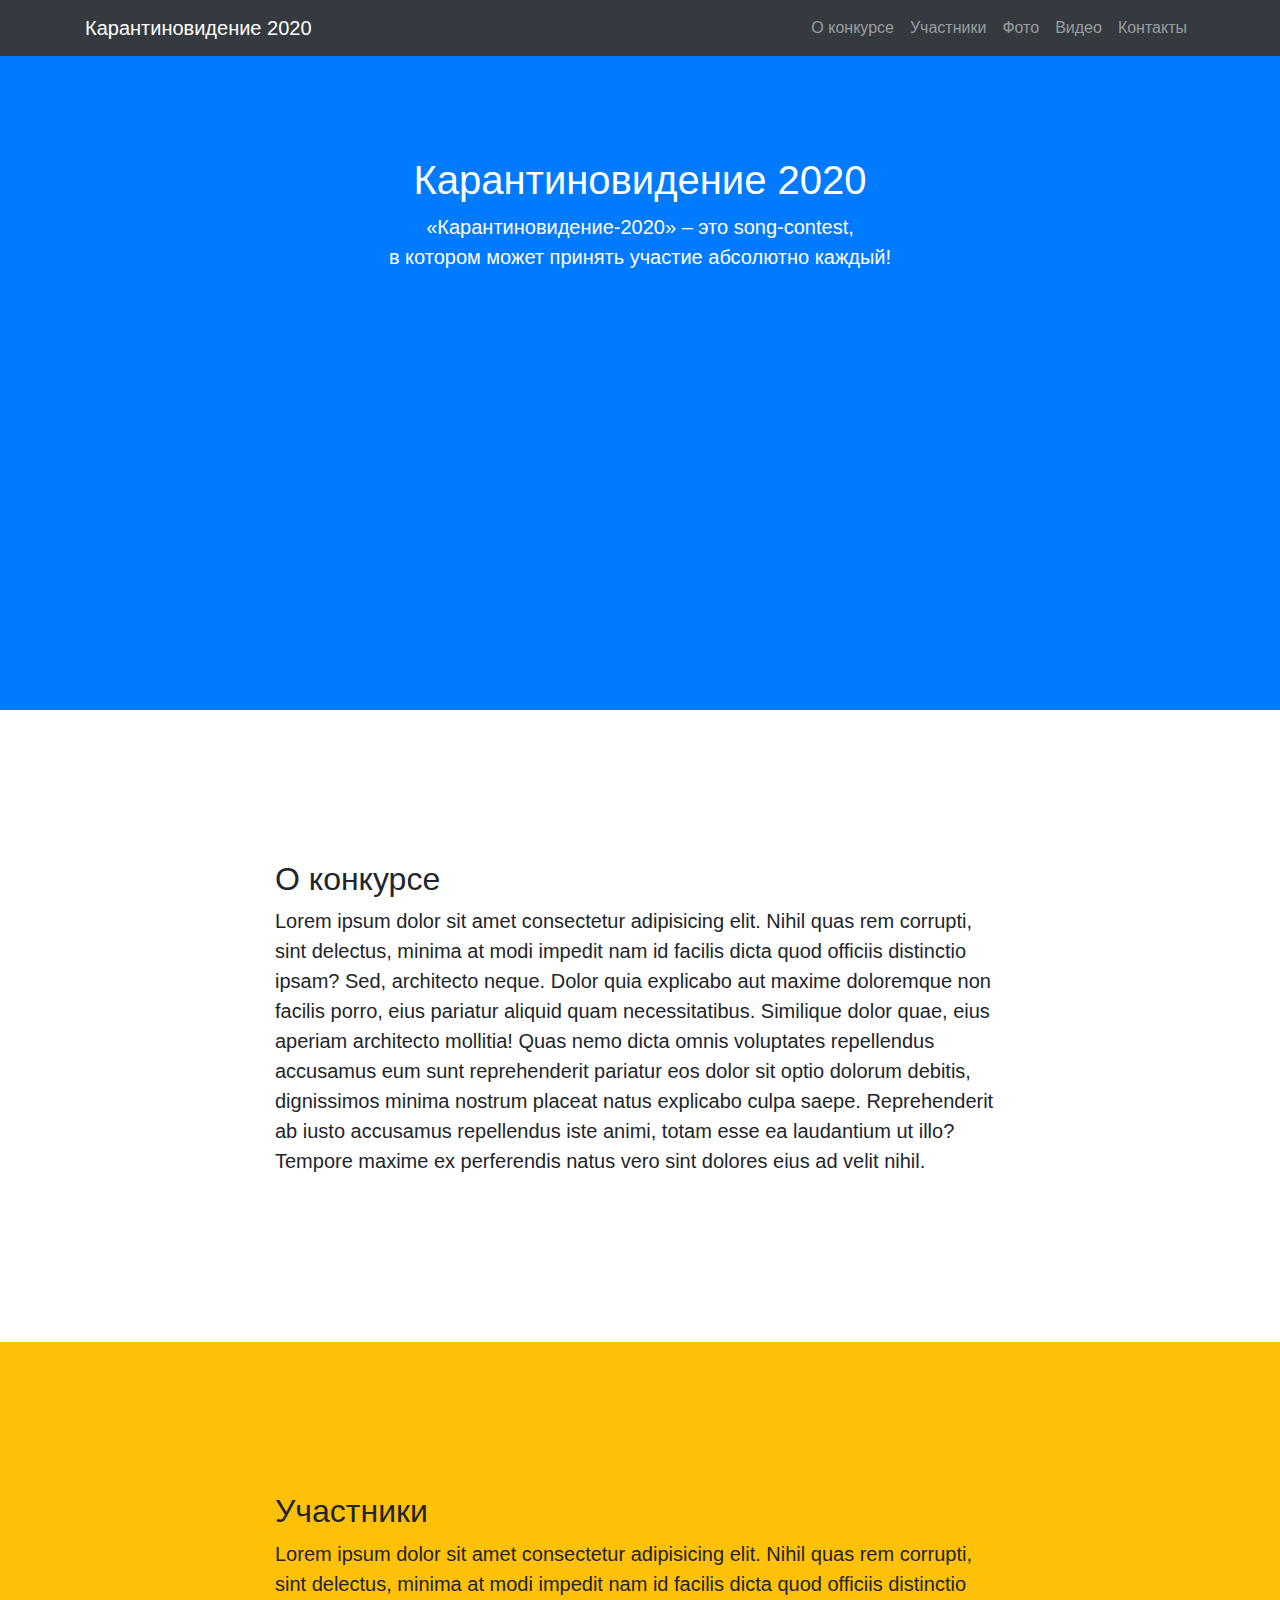
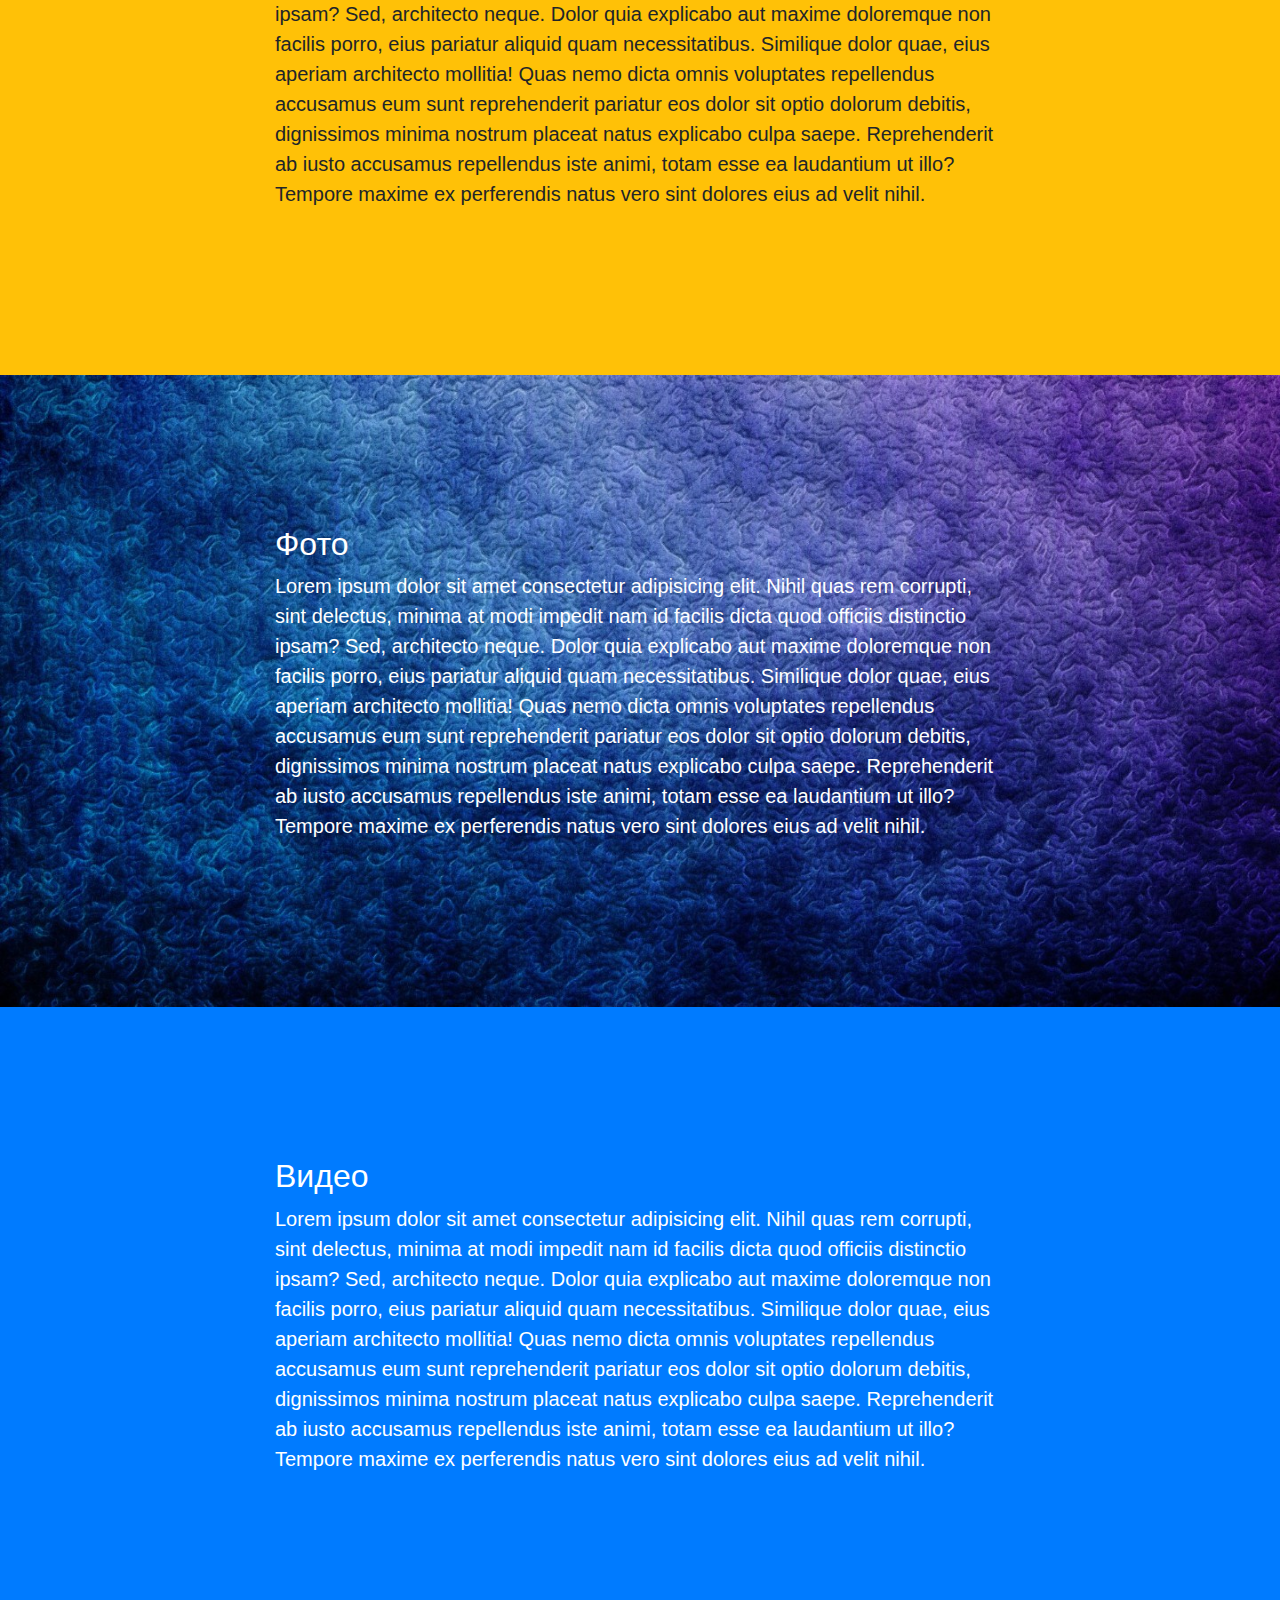
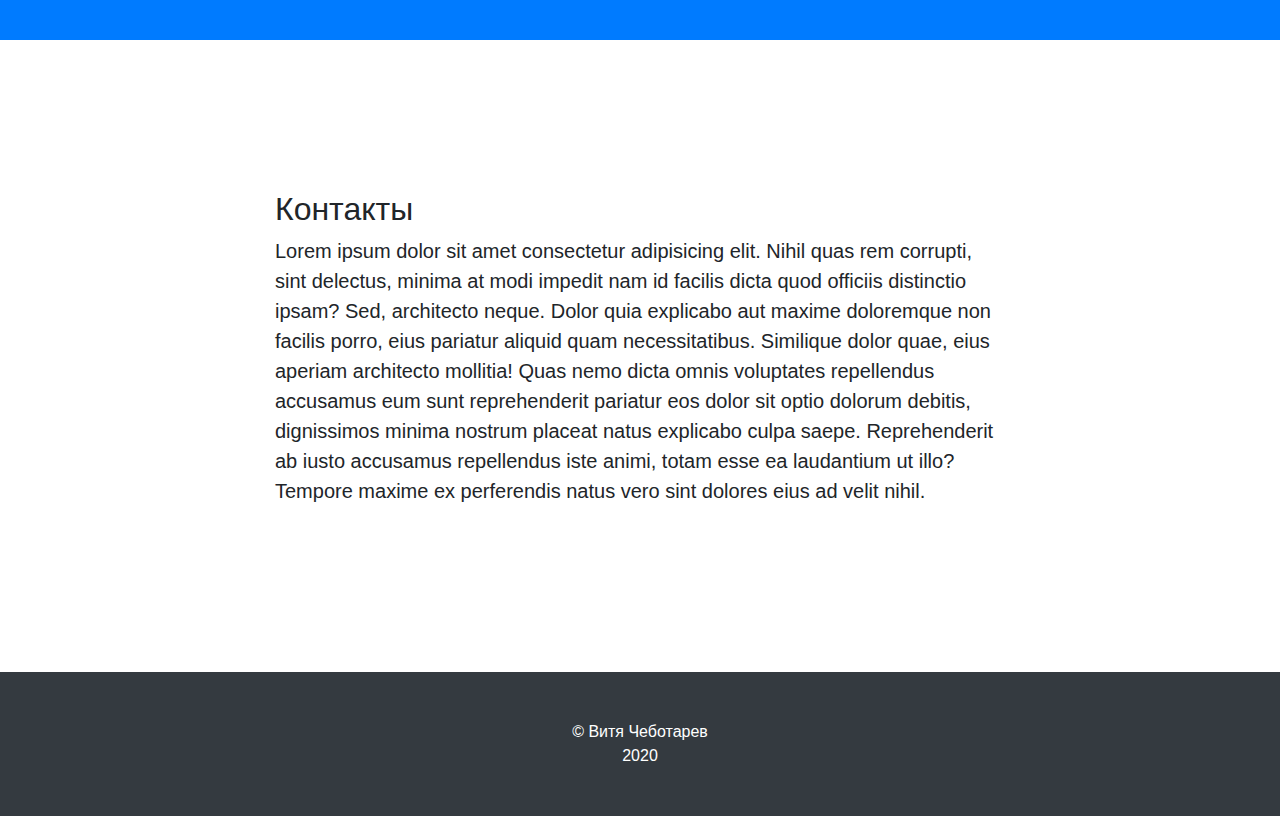
<file: index.html>
<!DOCTYPE html>
<html lang="ru">

<head>
  <meta charset="utf-8">
  <meta name="viewport" content="width=device-width, initial-scale=1, shrink-to-fit=no">
  <meta name="description" content="Карантиновидение 2020">
  <meta name="keywords" content="Карантиновидение 2020">
  <meta name="author" content="Виктор Чеботарев">
  <title>Карантиновидение 2020</title>
  <link href="css/bootstrap.css" rel="stylesheet">
  <link href="css/style.css" rel="stylesheet">
</head>

<body id="page-top">

  <nav class="navbar navbar-expand-lg navbar-dark bg-dark fixed-top" id="mainNav">
    <div class="container">
      <a class="navbar-brand js-scroll-trigger" href="#page-top">Карантиновидение 2020</a>
      <button class="navbar-toggler" type="button" data-toggle="collapse" data-target="#navbarResponsive" aria-controls="navbarResponsive" aria-expanded="false" aria-label="Toggle navigation">
        <span class="navbar-toggler-icon"></span>
      </button>
      <div class="collapse navbar-collapse" id="navbarResponsive">
        <ul class="navbar-nav ml-auto">
          <li class="nav-item">
            <a class="nav-link js-scroll-trigger" href="#about">О конкурсе</a>
          </li>
          <li class="nav-item">
            <a class="nav-link js-scroll-trigger" href="#participants">Участники</a>
          </li>
          <li class="nav-item">
            <a class="nav-link js-scroll-trigger" href="#photo">Фото</a>
          </li>
          <li class="nav-item">
            <a class="nav-link js-scroll-trigger" href="#video">Видео</a>
          </li>
          <li class="nav-item">
            <a class="nav-link js-scroll-trigger" href="#contact">Контакты</a>
          </li>
        </ul>
      </div>
    </div>
  </nav>

  <header class="bg-primary text-white">
    <div class="container text-center">
      <h1>Карантиновидение 2020</h1>
      <p class="lead">«Карантиновидение-2020» – это song-contest,<br> в котором может принять участие абсолютно каждый!</p>

      <iframe width="560" height="315" src="https://www.youtube.com/embed/E4TScvoxprw" frameborder="0" allow="accelerometer; autoplay; encrypted-media; gyroscope; picture-in-picture" allowfullscreen></iframe>

    </div>
  </header>

  <section id="about">
    <div class="container">
      <div class="row">
        <div class="col-lg-8 mx-auto">
          <h2>О конкурсе</h2>
          <p class="lead">Lorem ipsum dolor sit amet consectetur adipisicing elit. Nihil quas rem corrupti, sint delectus, minima at modi impedit nam id facilis dicta quod officiis distinctio ipsam? Sed, architecto neque. Dolor quia explicabo aut maxime doloremque non facilis porro, eius pariatur aliquid quam necessitatibus. Similique dolor quae, eius aperiam architecto mollitia! Quas nemo dicta omnis voluptates repellendus accusamus eum sunt reprehenderit pariatur eos dolor sit optio dolorum debitis, dignissimos minima nostrum placeat natus explicabo culpa saepe. Reprehenderit ab iusto accusamus repellendus iste animi, totam esse ea laudantium ut illo? Tempore maxime ex perferendis natus vero sint dolores eius ad velit nihil.</p>
        </div>
      </div>
    </div>
  </section>

  <section id="participants" class="bg-warning">
    <div class="container">
      <div class="row">
        <div class="col-lg-8 mx-auto">
          <h2>Участники</h2>
          <p class="lead">Lorem ipsum dolor sit amet consectetur adipisicing elit. Nihil quas rem corrupti, sint delectus, minima at modi impedit nam id facilis dicta quod officiis distinctio ipsam? Sed, architecto neque. Dolor quia explicabo aut maxime doloremque non facilis porro, eius pariatur aliquid quam necessitatibus. Similique dolor quae, eius aperiam architecto mollitia! Quas nemo dicta omnis voluptates repellendus accusamus eum sunt reprehenderit pariatur eos dolor sit optio dolorum debitis, dignissimos minima nostrum placeat natus explicabo culpa saepe. Reprehenderit ab iusto accusamus repellendus iste animi, totam esse ea laudantium ut illo? Tempore maxime ex perferendis natus vero sint dolores eius ad velit nihil.</p>
        </div>
      </div>
    </div>
  </section>

  <section id="photo" class="text-white">
    <div class="container">
      <div class="row">
        <div class="col-lg-8 mx-auto">
          <h2>Фото</h2>
          <p class="lead">Lorem ipsum dolor sit amet consectetur adipisicing elit. Nihil quas rem corrupti, sint delectus, minima at modi impedit nam id facilis dicta quod officiis distinctio ipsam? Sed, architecto neque. Dolor quia explicabo aut maxime doloremque non facilis porro, eius pariatur aliquid quam necessitatibus. Similique dolor quae, eius aperiam architecto mollitia! Quas nemo dicta omnis voluptates repellendus accusamus eum sunt reprehenderit pariatur eos dolor sit optio dolorum debitis, dignissimos minima nostrum placeat natus explicabo culpa saepe. Reprehenderit ab iusto accusamus repellendus iste animi, totam esse ea laudantium ut illo? Tempore maxime ex perferendis natus vero sint dolores eius ad velit nihil.</p>
        </div>
      </div>
    </div>
  </section>

  <section id="video" class="bg-primary text-white">
    <div class="container">
      <div class="row">
        <div class="col-lg-8 mx-auto">
          <h2>Видео</h2>
          <p class="lead">Lorem ipsum dolor sit amet consectetur adipisicing elit. Nihil quas rem corrupti, sint delectus, minima at modi impedit nam id facilis dicta quod officiis distinctio ipsam? Sed, architecto neque. Dolor quia explicabo aut maxime doloremque non facilis porro, eius pariatur aliquid quam necessitatibus. Similique dolor quae, eius aperiam architecto mollitia! Quas nemo dicta omnis voluptates repellendus accusamus eum sunt reprehenderit pariatur eos dolor sit optio dolorum debitis, dignissimos minima nostrum placeat natus explicabo culpa saepe. Reprehenderit ab iusto accusamus repellendus iste animi, totam esse ea laudantium ut illo? Tempore maxime ex perferendis natus vero sint dolores eius ad velit nihil.</p>
        </div>
      </div>
    </div>
  </section>

  <section id="contact">
    <div class="container">
      <div class="row">
        <div class="col-lg-8 mx-auto">
          <h2>Контакты</h2>
          <p class="lead">Lorem ipsum dolor sit amet consectetur adipisicing elit. Nihil quas rem corrupti, sint delectus, minima at modi impedit nam id facilis dicta quod officiis distinctio ipsam? Sed, architecto neque. Dolor quia explicabo aut maxime doloremque non facilis porro, eius pariatur aliquid quam necessitatibus. Similique dolor quae, eius aperiam architecto mollitia! Quas nemo dicta omnis voluptates repellendus accusamus eum sunt reprehenderit pariatur eos dolor sit optio dolorum debitis, dignissimos minima nostrum placeat natus explicabo culpa saepe. Reprehenderit ab iusto accusamus repellendus iste animi, totam esse ea laudantium ut illo? Tempore maxime ex perferendis natus vero sint dolores eius ad velit nihil.</p>
        </div>
      </div>
    </div>
  </section>

  <footer class="py-5 bg-dark">
    <div class="container">
      <p class="m-0 text-center text-white">&copy; Витя Чеботарев <br>2020</p>
    </div>
  </footer>

  <script src="js/jquery.js"></script>
  <script src="js/bootstrap.bundle.js"></script>
  <script src="js/jquery.easing.js"></script>
  <script src="js/script.js"></script>

</body>

</html>
</file>
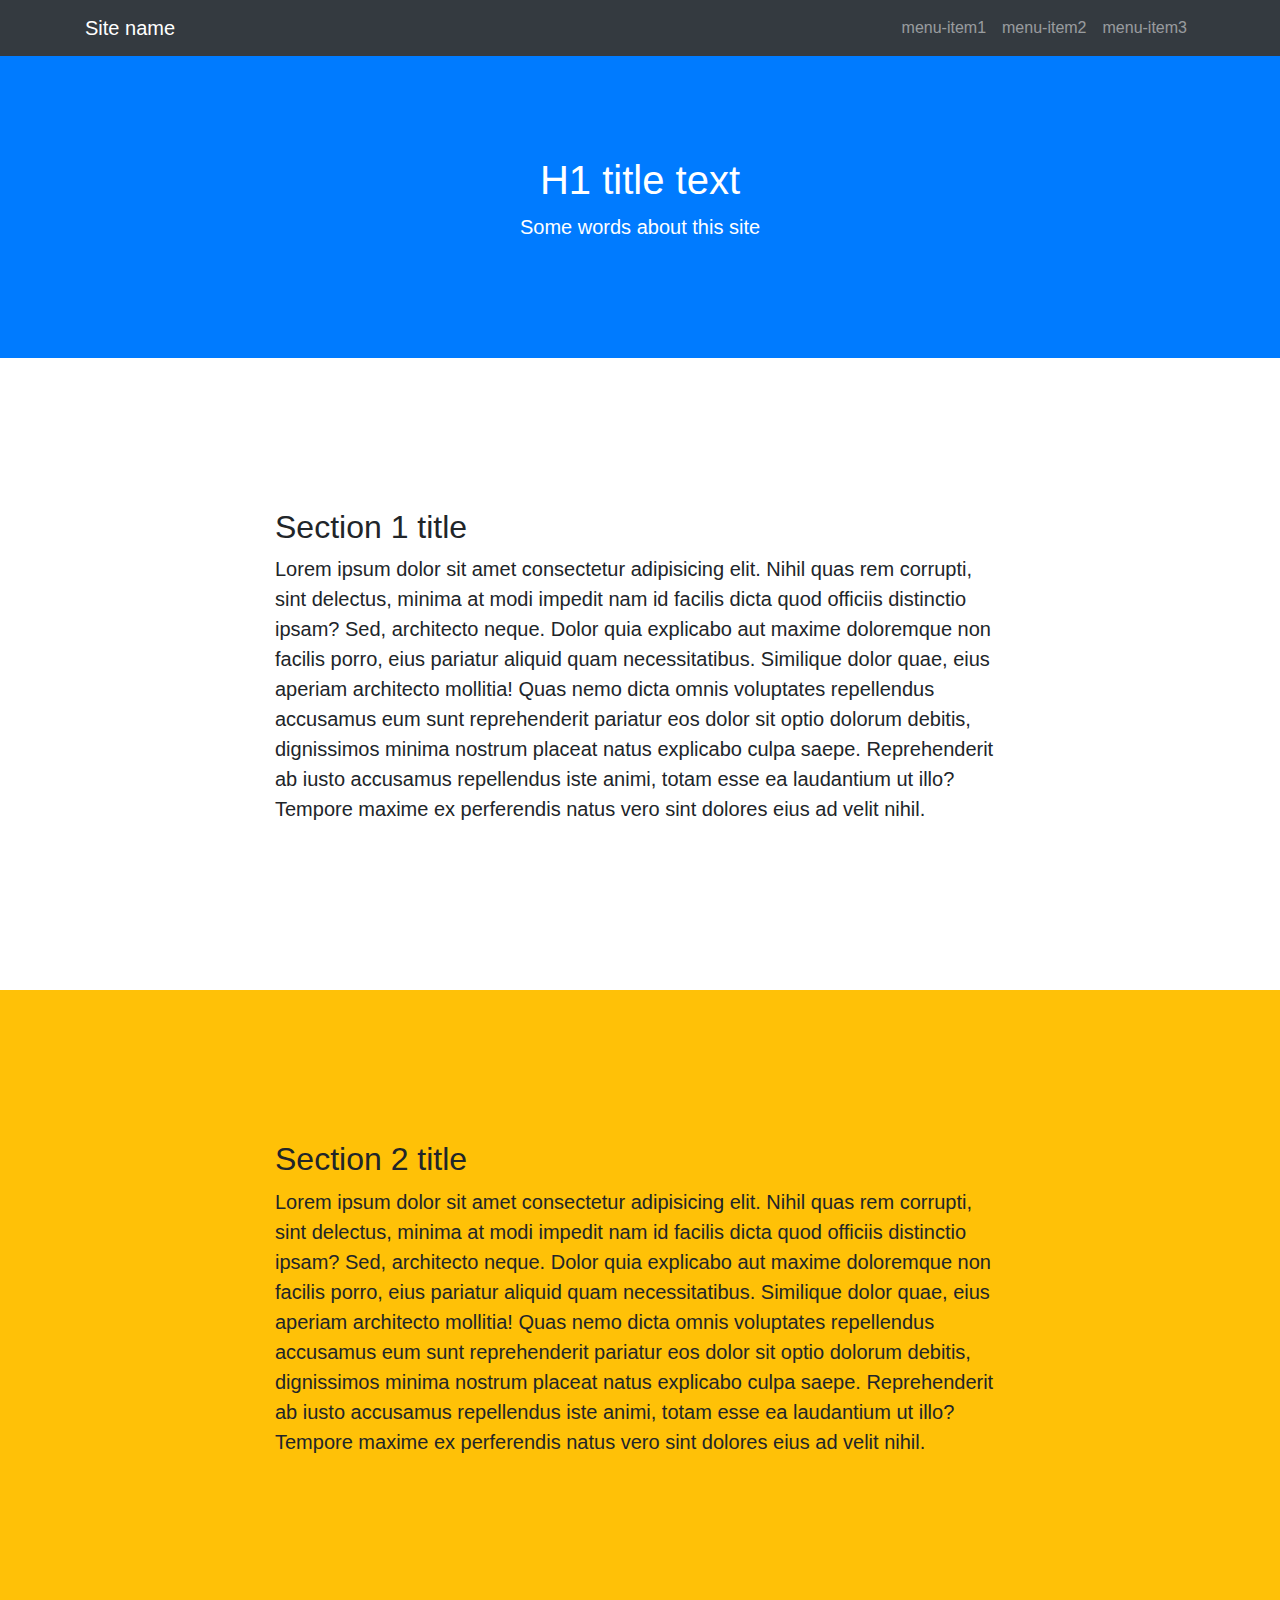
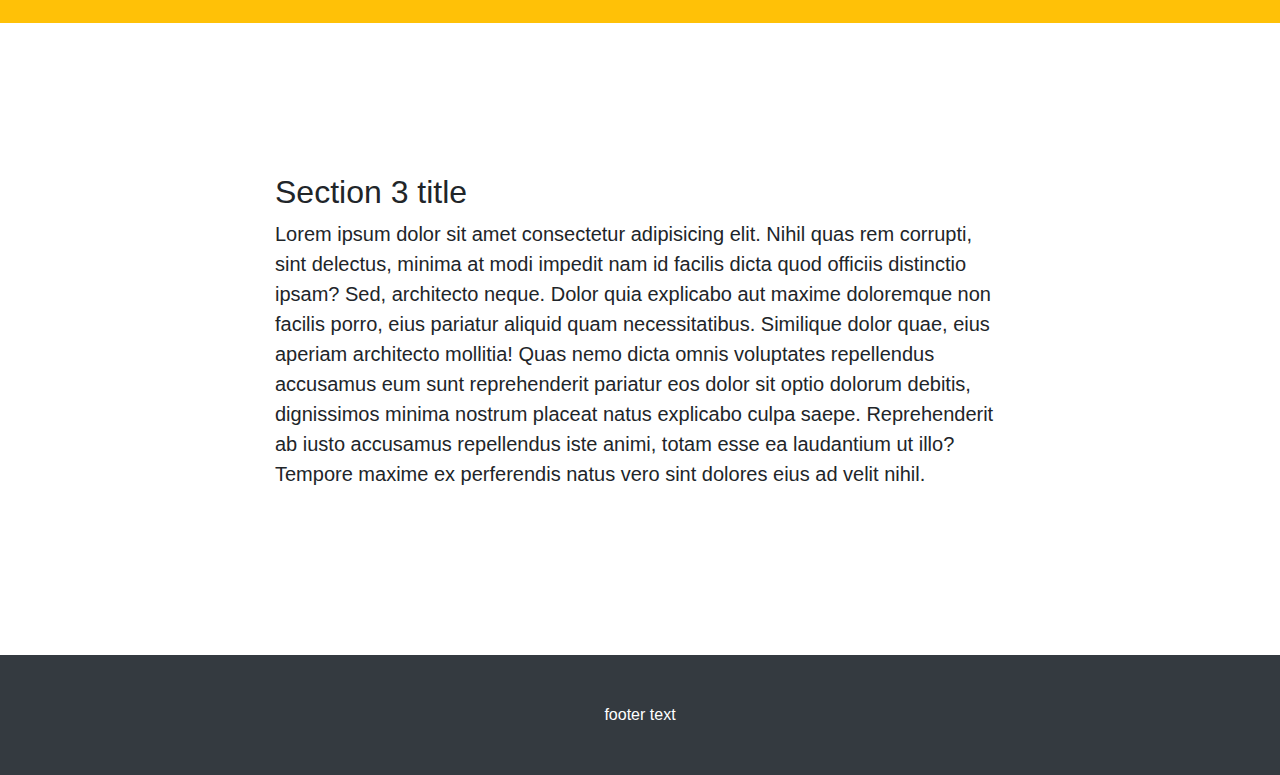
<file: template.html>
<!DOCTYPE html>
<html lang="ru">

<head>
  <meta charset="utf-8">
  <meta name="viewport" content="width=device-width, initial-scale=1, shrink-to-fit=no">
  <meta name="description" content="">
  <title></title>
  <link href="css/bootstrap.css" rel="stylesheet">
  <link href="css/style.css" rel="stylesheet">
</head>

<body id="page-top">

  <nav class="navbar navbar-expand-md navbar-dark bg-dark fixed-top" id="mainNav">
    
    <div class="container">
      
      <a class="navbar-brand js-scroll-trigger" href="#page-top">Site name</a>
      
      <button class="navbar-toggler" type="button" data-toggle="collapse" data-target="#navbarResponsive" aria-controls="navbarResponsive" aria-expanded="false" aria-label="Toggle navigation">
        <span class="navbar-toggler-icon"></span>
      </button>

      <div class="collapse navbar-collapse" id="navbarResponsive">
        <ul class="navbar-nav ml-auto">

          <li class="nav-item">
            <a class="nav-link js-scroll-trigger" href="#menu-item1">menu-item1</a>
          </li>

          <li class="nav-item">
            <a class="nav-link js-scroll-trigger" href="#menu-item2">menu-item2</a>
          </li>

          <li class="nav-item">
            <a class="nav-link js-scroll-trigger" href="#menu-item3">menu-item3</a>
          </li>

          </li>
        </ul>

      </div>
    </div>

  </nav>

  <header class="bg-primary text-white">
    <div class="container text-center">
      <h1>H1 title text</h1>
      <p class="lead">
        Some words about this site
      </p>
    </div>
  </header>

  <section id="menu-item1">
    <div class="container">
      <div class="row">
        <div class="col-lg-8 mx-auto">
          <h2>Section 1 title</h2>
          <p class="lead">Lorem ipsum dolor sit amet consectetur adipisicing elit. Nihil quas rem corrupti, sint delectus, minima at modi impedit nam id facilis dicta quod officiis distinctio ipsam? Sed, architecto neque. Dolor quia explicabo aut maxime doloremque non facilis porro, eius pariatur aliquid quam necessitatibus. Similique dolor quae, eius aperiam architecto mollitia! Quas nemo dicta omnis voluptates repellendus accusamus eum sunt reprehenderit pariatur eos dolor sit optio dolorum debitis, dignissimos minima nostrum placeat natus explicabo culpa saepe. Reprehenderit ab iusto accusamus repellendus iste animi, totam esse ea laudantium ut illo? Tempore maxime ex perferendis natus vero sint dolores eius ad velit nihil.</p>
        </div>
      </div>
    </div>
  </section>

  <section id="menu-item2" class="bg-warning">
    <div class="container">
      <div class="row">
        <div class="col-lg-8 mx-auto">
          <h2>Section 2 title</h2>
          <p class="lead">Lorem ipsum dolor sit amet consectetur adipisicing elit. Nihil quas rem corrupti, sint delectus, minima at modi impedit nam id facilis dicta quod officiis distinctio ipsam? Sed, architecto neque. Dolor quia explicabo aut maxime doloremque non facilis porro, eius pariatur aliquid quam necessitatibus. Similique dolor quae, eius aperiam architecto mollitia! Quas nemo dicta omnis voluptates repellendus accusamus eum sunt reprehenderit pariatur eos dolor sit optio dolorum debitis, dignissimos minima nostrum placeat natus explicabo culpa saepe. Reprehenderit ab iusto accusamus repellendus iste animi, totam esse ea laudantium ut illo? Tempore maxime ex perferendis natus vero sint dolores eius ad velit nihil.</p>
        </div>
      </div>
    </div>
  </section>

  <section id="menu-item3">
    <div class="container">
      <div class="row">
        <div class="col-lg-8 mx-auto">
          <h2>Section 3 title</h2>
          <p class="lead">Lorem ipsum dolor sit amet consectetur adipisicing elit. Nihil quas rem corrupti, sint delectus, minima at modi impedit nam id facilis dicta quod officiis distinctio ipsam? Sed, architecto neque. Dolor quia explicabo aut maxime doloremque non facilis porro, eius pariatur aliquid quam necessitatibus. Similique dolor quae, eius aperiam architecto mollitia! Quas nemo dicta omnis voluptates repellendus accusamus eum sunt reprehenderit pariatur eos dolor sit optio dolorum debitis, dignissimos minima nostrum placeat natus explicabo culpa saepe. Reprehenderit ab iusto accusamus repellendus iste animi, totam esse ea laudantium ut illo? Tempore maxime ex perferendis natus vero sint dolores eius ad velit nihil.</p>
        </div>
      </div>
    </div>
  </section>

  <footer class="py-5 bg-dark">
    <div class="container">
      <p class="m-0 text-center text-white">footer text</p>
    </div>
  </footer>

  <script src="js/jquery.js"></script>
  <script src="js/bootstrap.bundle.js"></script>
  <script src="js/jquery.easing.js"></script>
  <script src="js/script.js"></script>

</body>

</html>
</file>
<file: css/style.css>
header {
  padding: 156px 0 100px;
}

section {
  padding: 150px 0;
}

#photo{
  background-image: url(../img/bg.jpg);
  background-size: cover;
}
</file>
